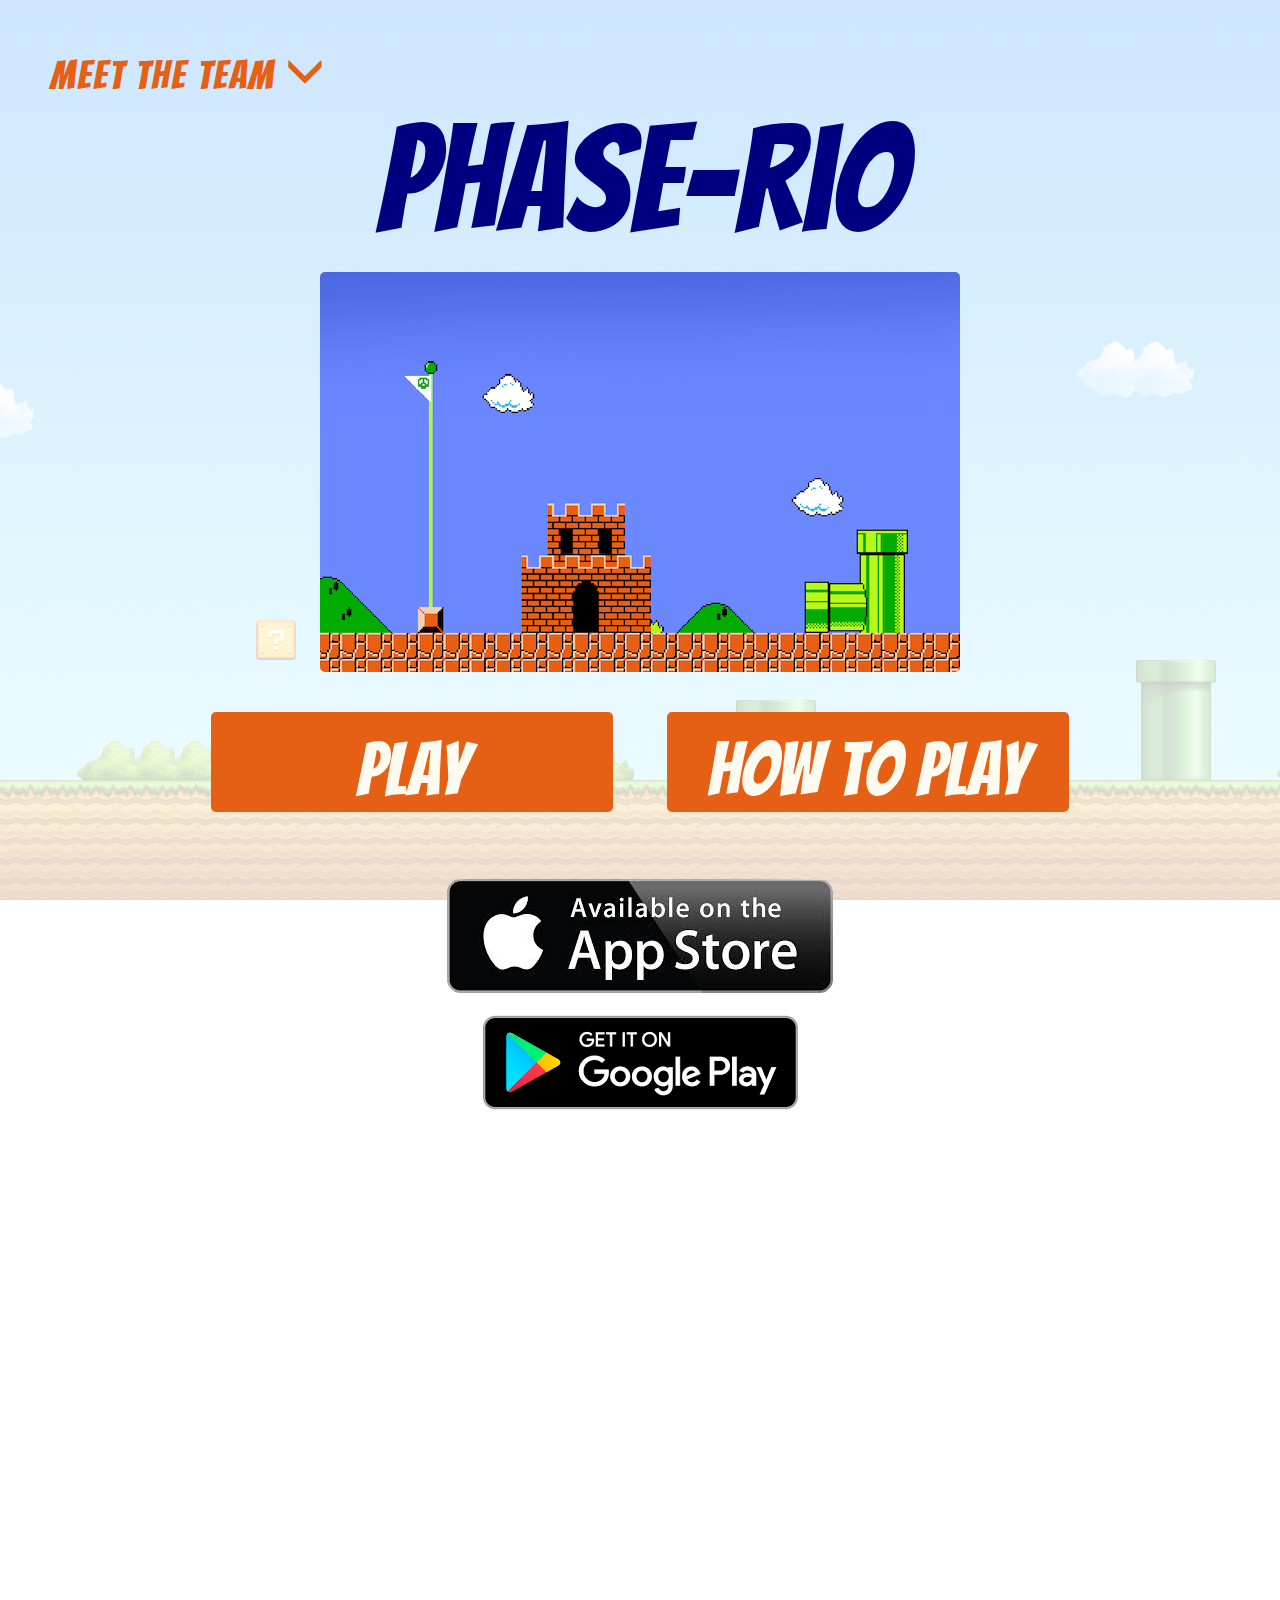
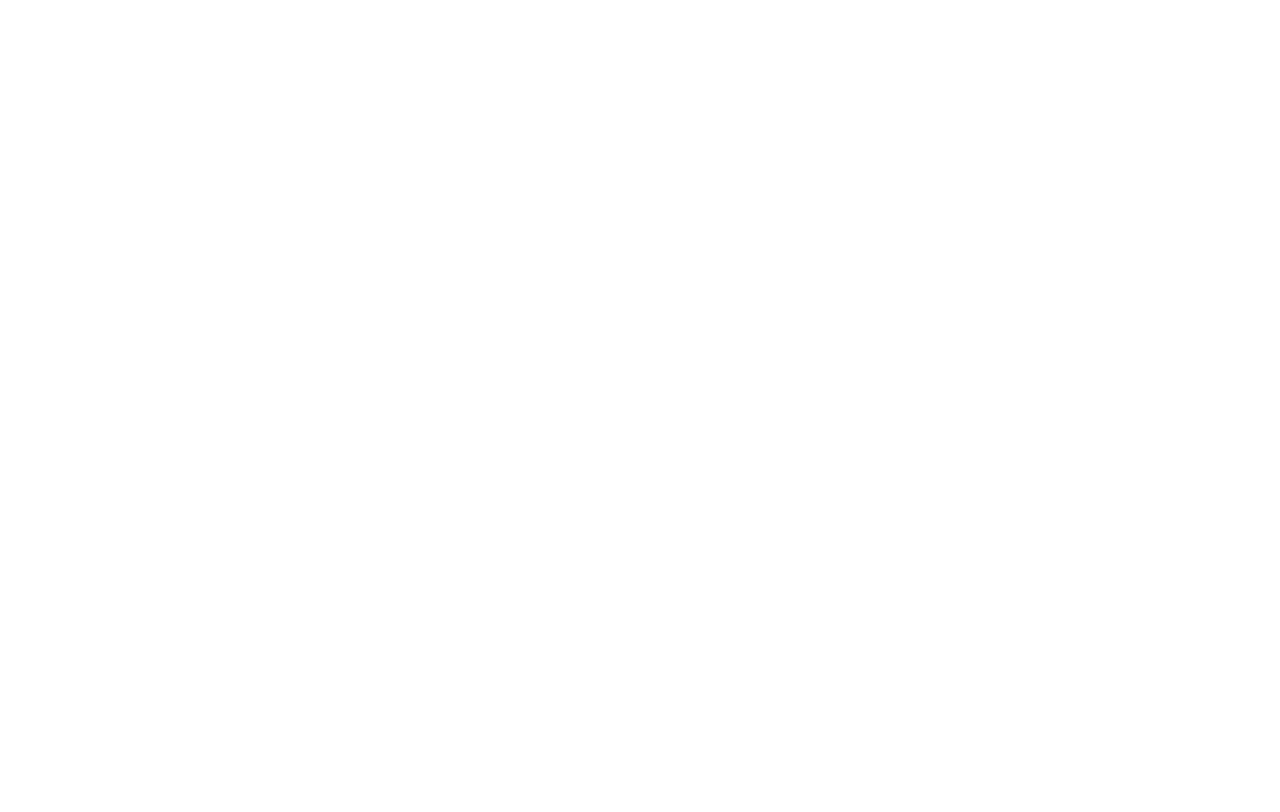
<file: index.html>
<!DOCTYPE html>
<html>
  <head>
    <link href="css/bootstrap.css" rel="stylesheet" type="text/css">
    <!-- Bootstrap link for glyphicon implementation below this line -->
    <link rel="stylesheet" href="https://maxcdn.bootstrapcdn.com/bootstrap/3.3.7/css/bootstrap.min.css">
    <link href="css/styles.css" rel="stylesheet" type="text/css">
    <script src="js/jquery-3.2.1.js"></script>
    <script src="js/scripts.js"></script>
    <link href="https://fonts.googleapis.com/css?family=Bangers" rel="stylesheet">
    <link href="https://fonts.googleapis.com/css?family=Barrio" rel="stylesheet">
    <link href="https://fonts.googleapis.com/css?family=Rock+Salt" rel="stylesheet">
    <link href="https://fonts.googleapis.com/css?family=Monda" rel="stylesheet">
    <title>Mario Remake</title>
  </head>
  <body>
    <div class="groupbio"><!-- Screen overlay to display bios -->
    <br><br><br>
      <div class="container biorows"><!-- Row and Column for collaborators bio section -->
        <div class="row bio">
          <div class="col-6 col-md-3"><a href="https://github.com/NaruzaL" target="_blank"><img class="biophoto"src="assets/pete.png" alt="" /></a></div>
          <div class="col col-md-9">Pete <em>Aspiring Game Developer</em></div>
        </div>
        <div class="row bio">
          <div class="col-6 col-md-3"><a href="https://github.com/HunterTParks" target="_blank"><img class="biophoto"src="assets/hunter.png" alt="" /></a></div>
          <div class="col col-md-9">Hunter <em>Aspiring Game Developer</em></div>
        </div>
        <div class="row bio">
          <div class="col-6 col-md-3"><a href="https://github.com/guyanderson" target="_blank"><img class="biophoto"src="assets/guy.png" alt="" /></a></div>
          <div class="col col-md-9" id="guy">Guy <em>Aspiring Google Project Manager</em></div>
        </div>
        <div class="row bio">
          <div class="col-6 col-md-3"><a href="https://github.com/JMFritz" target="_blank"><img class="biophoto"src="assets/jun.png" alt="" /></a></div>
          <div class="col col-md-9">Jun <em>Aspiring Programmer (Non Profit Org)</em></div>
        </div>
      </div>
      <div class="hidebio">
        <h1 id="hidebio">Go Back <span class="glyphicon glyphicon-menu-up"></span></h1>
      </div>
    </div>
    <div class="test"><!-- Use this div to lower overlay biographies -->
      <h1 id="bio">meet the team <span class="glyphicon glyphicon-menu-down"></span></h1>
    </div>
    <div id="launch">
      <div class="header">
        <h1 class ="welcome">phase-rio</h1>
        <form id="formOne"><!-- Username input form -->
          <div class="form-group username">
            <label for="username">Before You Begin</label>
            <input type="text" class="form-control" id="userName" placeholder="Enter your Username">
          </div>
          <!-- Link to first level of gameplay -->
          <a href="game.html"><button type="button" class="btn level" id="one">Start Game</button></a>
          <button type="button" class="btn home">Go Home</button>
        </form>
        <p><img id="screenshot" src="css/screenshot.png" alt=""></p>
        <div class="options" id="play" value="play">Play</div>
        <div class="options" id="learn" value="howTo">How To Play</div>
      </div>
      <div class="links"><!-- Links to app store and google play store -->
        <a href="https://www.apple.com/itunes/charts/free-apps/" target="_blank"><img src="assets/apple.png" alt="" /></a><br>
        <a href="https://play.google.com/store?hl=en" target="_blank"><img src="assets/googleplay.png" alt="" /></a>
      </div>

      <div class="container learn"><!-- How to Play drop down section -->
        <div class="row">
          <div class="container" id="arrows">
            <img id="arrowsImg" src="assets/arrows.png" alt="">
            <p>
              Use your <strong>left</strong> & <strong>right</strong> arrow keys to move through the game
            </p>
          </div>
        </div>
        <div class="row">
          <div class="container" id="moves">
            <img id="movesImg" src="assets/moves.gif" alt="">
            <p>
              Jump to avoid enemies and obstacles using the <br><strong>space bar</strong>
            </p>
          </div>
        </div>
        <div class="row">
          <div class="container" id="goals">
            <img id="goalsImg" src="assets/win.jpg" alt="">
            <p>
              Avoid the pits <br>  Level up at each <strong>flagpole</strong> <br>  stay alive through all <strong>four levels!</strong>
              <!-- <strong>4 levels</strong> of avoiding the pits and get to the <strong>flagpole</strong> to level up! <strong>Stay Alive!</strong> -->
            </p>
          </div>
        </div>
        <div class="top"><!-- Button to retract How to Play drop down section -->
          <h1 id="top">Back to top<span class="glyphicon glyphicon-menu-up"></span></h1>
        </div>
      </div>
    </div>
  </body>
</html>
</file>
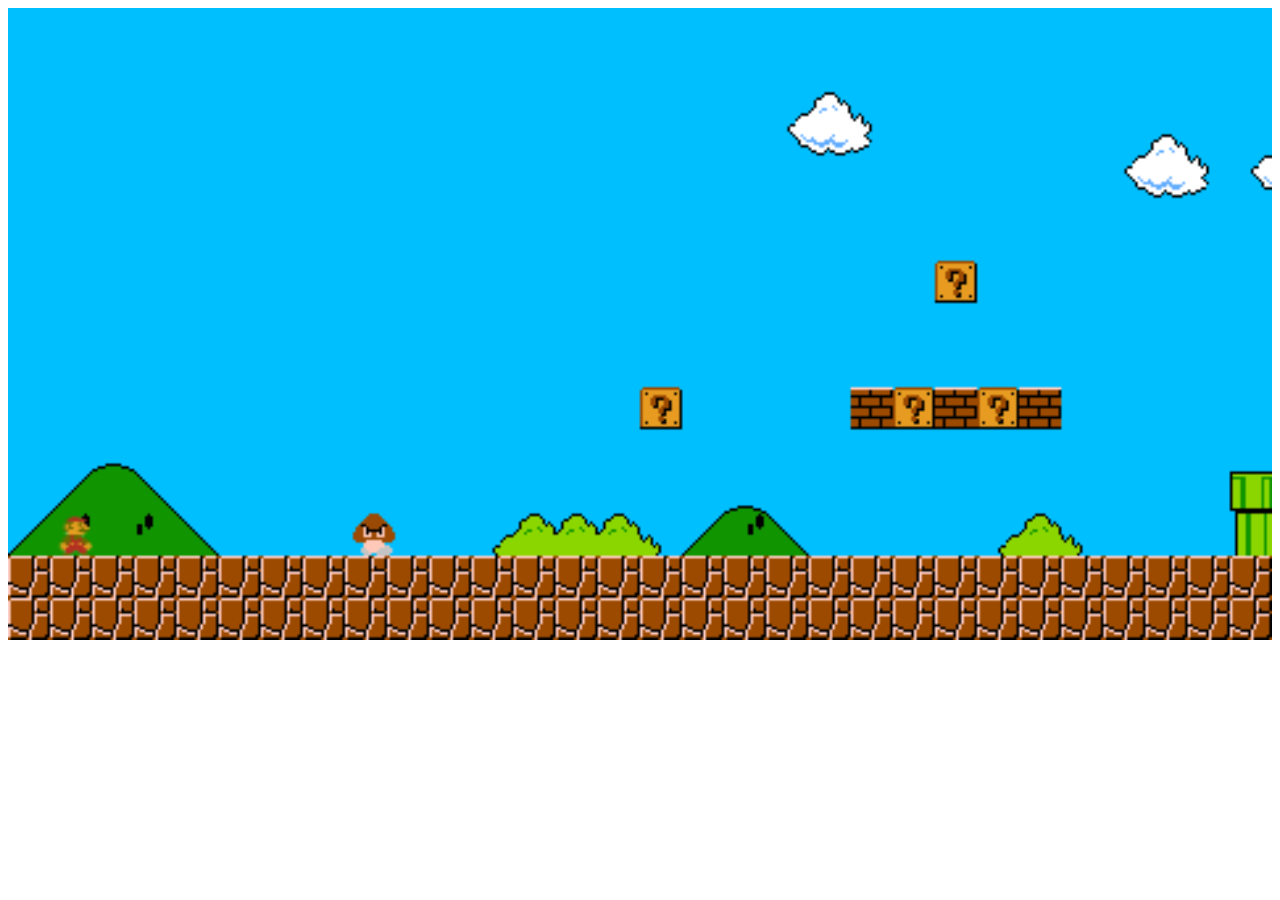
<file: game.html>
<!DOCTYPE html>
<html>
  <head>
    <meta charset="utf-8">
    <script src="js/phaser.min.js"></script>
    <script src="js/gamescripts.js"></script>
    <link href="css/gamestyles.css" rel="stylesheet" type="text/css">
    <script src = "js/jquery-3.2.1.js"></script>
    <title>Mario bro</title>
  </head>
  <body>

    <div align"center">
    <div id="mb1">
      <div class="audio">
        <audio controls loop autoplay>
          <source src="assets/Music/mario-theme.mp3" type="audio/mpeg">
        </audio>
      </div>
    </div>

  </body>
</html>
</file>
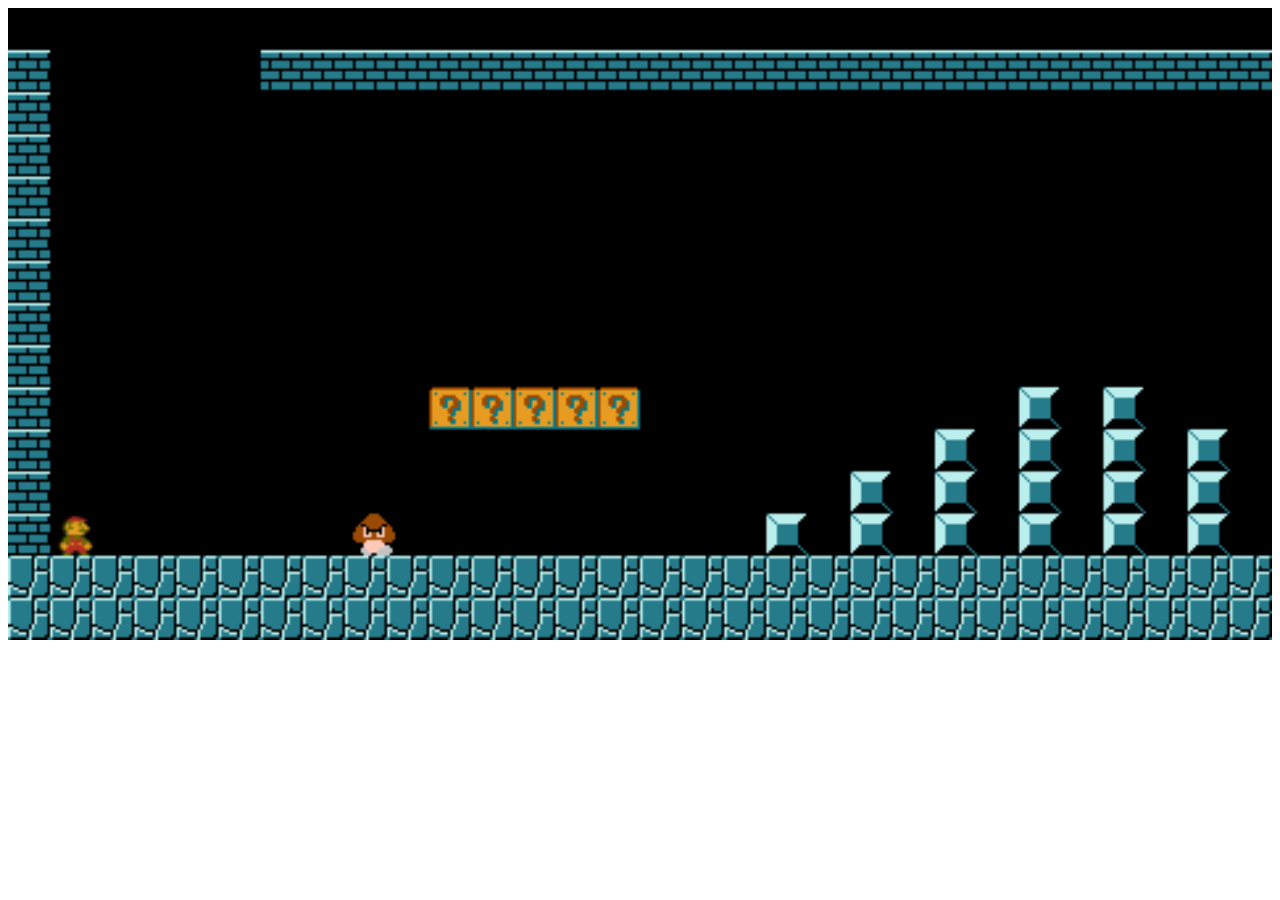
<file: game2.html>
<!DOCTYPE html>
<html>
  <head>
    <meta charset="utf-8">
    <script src="js/phaser.min.js"></script>
    <script src="js/game2.js"></script>
    <link href="css/gamestyles.css" rel="stylesheet" type="text/css">
    <script src = "js/jquery-3.2.1.js"></script>
    <title>Mario bro</title>
  </head>
  <body>
    </div>
    <div align"center">
    <div id="mb2">
      <div class="audio">
        <audio controls loop autoplay>
          <source src="assets/Music/mario-theme.mp3" type="audio/mpeg">
        </audio>

    </div>

  </body>
</html>
</file>
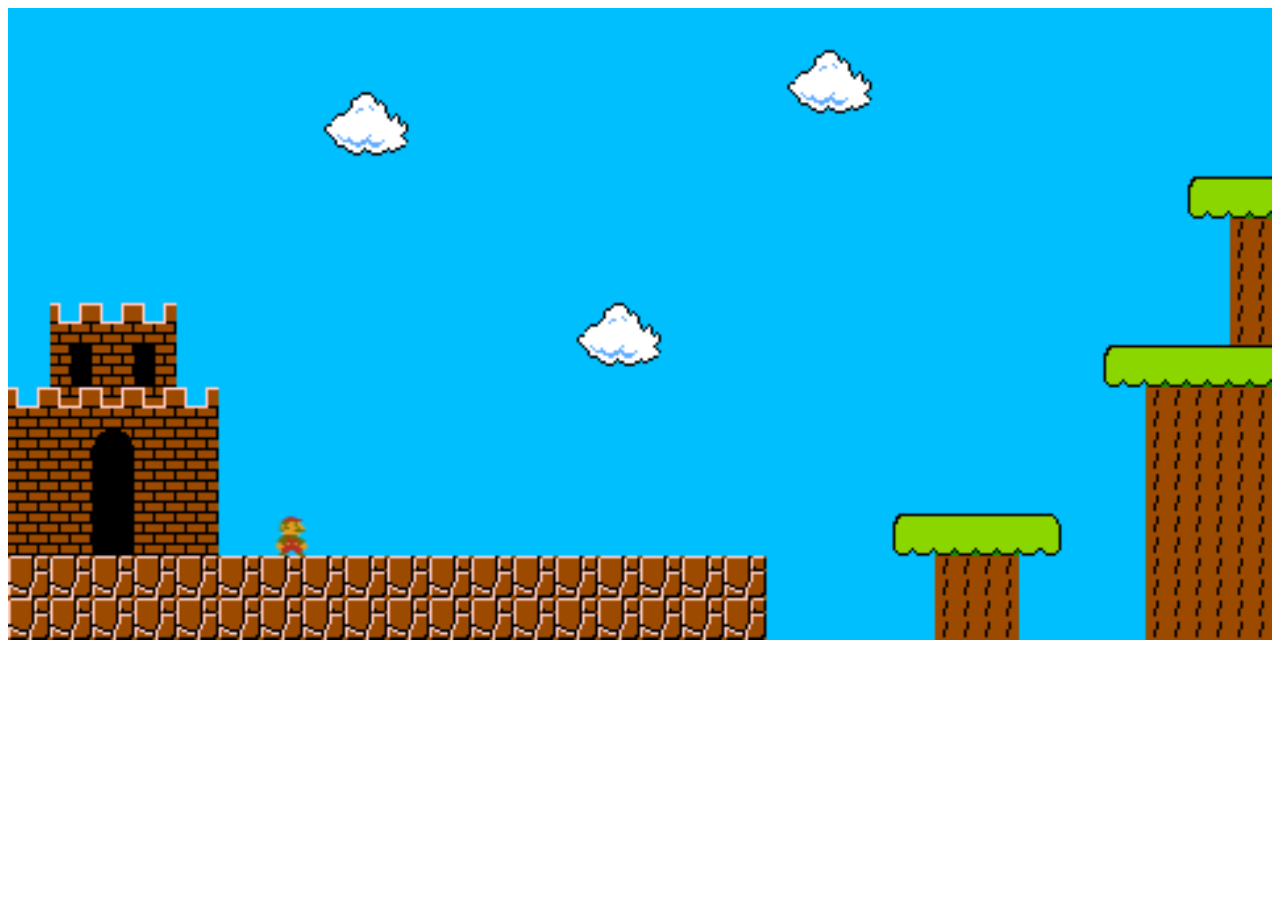
<file: game3.html>
<!DOCTYPE html>
<html>
  <head>
    <meta charset="utf-8">
    <script src="js/phaser.min.js"></script>
    <script src="js/game3.js"></script>
    <link href="css/gamestyles.css" rel="stylesheet" type="text/css">
    <script src = "js/jquery-3.2.1.js"></script>
    <title>Mario bro</title>
  </head>
  <body>
    <div class="audio">
      <audio controls loop autoplay>
        <source src="assets/Music/mario-theme.mp3" type="audio/mpeg">
      </audio>
    </div>
    <div align"center">
    <div id="mb3">
    </div>

  </body>
</html>
</file>
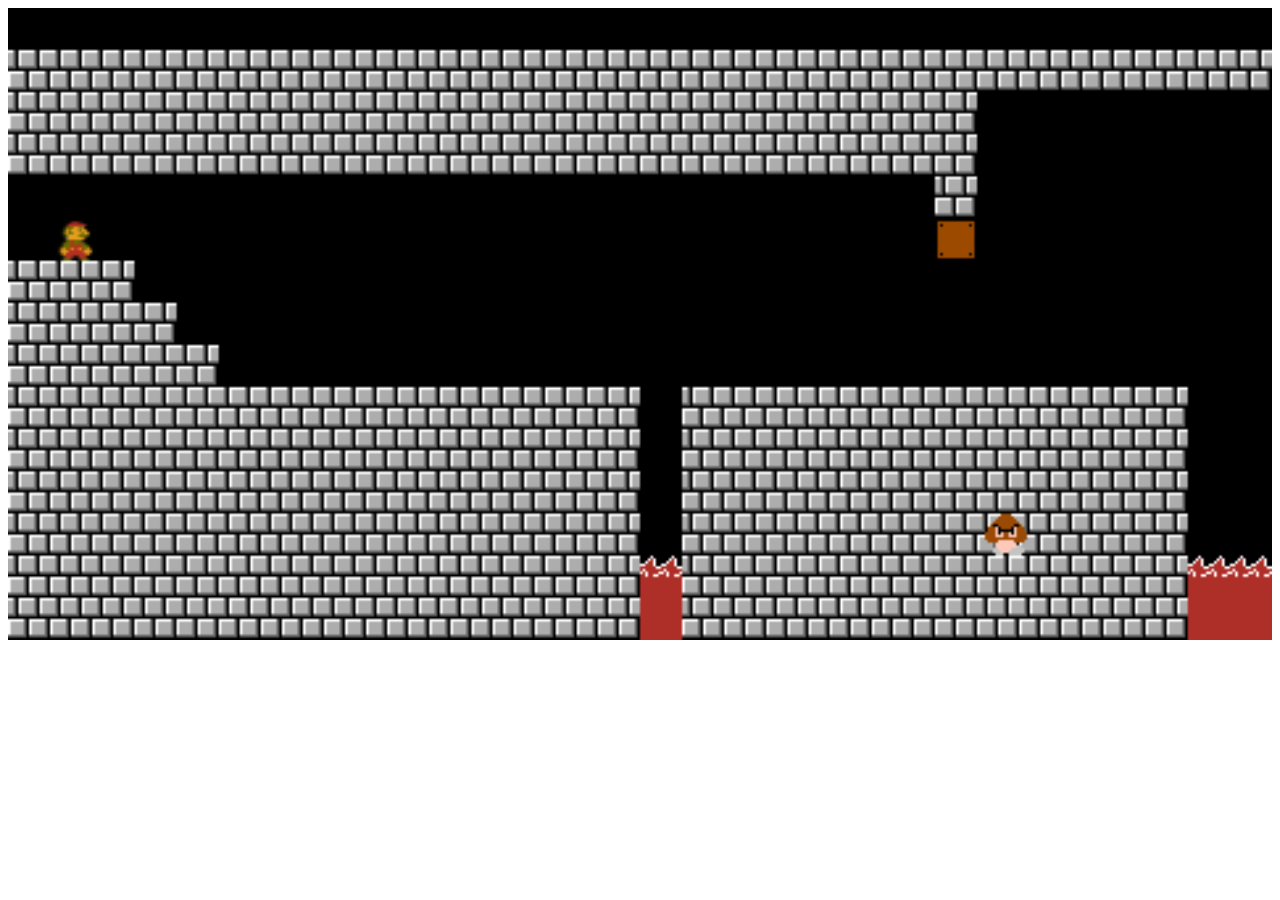
<file: game4.html>
<!DOCTYPE html>
<html>
  <head>
    <meta charset="utf-8">
    <script src="js/phaser.min.js"></script>
    <script src="js/game4.js"></script>
    <link href="css/gamestyles.css" rel="stylesheet" type="text/css">
    <script src = "js/jquery-3.2.1.js"></script>
    <title>Mario bro</title>
  </head>
  <body>
    <div class="audio">
      <audio controls loop autoplay>
        <source src="assets/Music/mario-theme.mp3" type="audio/mpeg">
      </audio>
    </div>
    <div align"center">
    <div id="mb4">
    </div>

  </body>
</html>
</file>
<file: css/styles.css>
body{
  background-image: url('mariobackground.jpg');
  background-repeat: repeat-x;
  background-attachment: fixed;
  background-position: bottom;
  background-size: cover;
  color: #E55F14;
}
img{
  border-radius: 5px;
}
strong{
  color: navy;
}
em{
  font-size: 20px;
}
form{
  color: floralwhite;
  font-size: 50px;
  font-family: 'Bangers', cursive;
  margin: 0 auto;
  align-items: center;
  width: 400px;
  display: none;
}
/*Overlay screen to display group bio's*/
.groupbio {
  height: 0%;
  width: 100%;
  position: fixed;
  z-index: 1;
  top: 0;
  left: 0;
  background-color: rgb(0,0,0);
  background-color: rgba(0,0,0, 0.9);
  overflow-y: hidden;
  transition: 0.5s;
  text-align: center;
  align-content: center;
}
.bio{
  margin: 0 auto;
}
/*main title*/
.welcome{
  font-family: 'Bangers', cursive;
  color: navy;
  font-size: 150px;
  margin-top: 0px;
}
.container{
  width: 800px;
}
/*how to play*/
.learn {
  width: 800px;
  text-align: left;
}
/*play or learn options/links*/
.options{
  font-family: 'Bangers', cursive;
  font-size: 75px;
  background-color: #E55F14;
  color:floralwhite;
  border-radius: 5px;
  width: 402px;
  height: 100px;
  display: inline-block;
  padding-top: 5px;
  padding-bottom: 5px;
  margin-bottom: 50px;
}
/*play or learn options/link hovers (what to do when cursor hovers over this div)*/
.options:hover{
  cursor: pointer;
  opacity: 1;
  /*Reflection*/
 -webkit-box-reflect: below 0px -webkit-gradient(linear, left top, left bottom, from(transparent), color-stop(.7, transparent), to(rgba(0,0,0,0.4)));
  /*Glow*/
 -webkit-box-shadow: 0px 0px 20px rgba(255,255,255,0.8);
 -moz-box-shadow: 0px 0px 20px rgba(255,255,255,0.8);
 box-shadow: 0px 0px 20px rgba(255,255,255,0.8);
 /*border: 3px solid white;*/
}
/*all clickable button styling*/
.btn{
  font-family: 'Bangers', cursive;
  font-size: 50px;
  background-color: #E55F14;
  color:floralwhite;
  border-radius: 5px;
  width: 402px;
  height: 100px;
  display: inline-block;
  padding-top: 5px;
  padding-bottom: 5px;
  margin-bottom: 50px;
}
/*button hovers (what to do when cursor hovers over this div)*/
.btn:hover, .biophoto:hover{
  opacity: 1;
  /*Reflection*/
 -webkit-box-reflect: below 0px -webkit-gradient(linear, left top, left bottom, from(transparent), color-stop(.7, transparent), to(rgba(0,0,0,0.4)));
  /*Glow*/
 -webkit-box-shadow: 0px 0px 20px rgba(255,255,255,0.8);
 -moz-box-shadow: 0px 0px 20px rgba(255,255,255,0.8);
 box-shadow: 0px 0px 20px rgba(255,255,255,0.8);
 /*border: 3px solid white;*/
}
/*start game button*/
.level {
  font-size: 70px;
  width: 400px;
}
/*go home button*/
.home{
  width: 200px;
  font-size: 40px;
}
/*main content*/
.header{
  text-align: center;
}
/*user input styling*/
.form-control{
  font-size: 30px;
  height: 75px;
}
/*meet the team drop down button*/
.test{
  padding-bottom: 0;
}
/*form label*/
.username{
  color: navy;
}
/*collaborators info section*/
.col-md-9{
  text-align: left;
  font-family: 'Monda', sans-serif;
  font-size: 75px;
  display: inline-block;
  line-height: 150px;
}
/*adjust guy's collaborators info to center vertically*/
#guy{
  display: inline-block;
  line-height: 250px;
}
/*screen overlay for collaborator info*/
#bio{
  background-color: rgba(255,255,255,0.8);
  margin: 0;
  padding-top: 50px;
  padding-left: 50px;
  font-family: 'Bangers', cursive;
  font-size: 40px;
  letter-spacing: 2px;
}
/*collaborators image hovers (what to do when cursor hovers over this div)*/
#bio:hover{
  cursor: pointer;
}
/*"go back" and "back to top" buttons*/
#hidebio, #top{
  text-align: left;
  padding-top: 50px;
  padding-left: 50px;
  font-family: 'Bangers', cursive;
  font-size: 40px;
  letter-spacing: 2px;
}
#top{
  display: none;
  text-align: center;
  color:  #E55F14;
}
#hidebio:hover, #top:hover{
  cursor: pointer;
}
#launch{
  text-align: center;
  padding-bottom: 100%;
  margin:0;
  top:0;
  left:0;
  width: 100%;
  height: 100%;
  background:rgba(255,255,255,0.8);
  color: black;
}
/*"how to play" images */
#goals img{
  float:left;
  padding-right: 5px;
  border-radius: 5px;
}
#movesImg{
  float: right;
}
#arrowsImg{
  float: left;
  padding-right: 5px;
}
#learn{
  margin-left: 50px;
  margin-top: 30px;
}
#play{
  margin-top: 30px;
}
#moves, #arrows, #goals {
  display: none;
  margin-bottom: 30px;
  border-radius: 5px;
  padding: 10px;
  background-color: rgb(107,136,254);
  font-family: 'Bangers', cursive;
  font-size: 50px;
  letter-spacing: 2px;
  color: #FAEBD7;
  text-align: center;
}
#arrows img{
  padding-top: 50px;
}
#moves p, #arrows p, #goals p {
  padding: 30px;
  line-height: 50px;
}
#moves p {
  margin-right: 30px;
}
#one {
  margin-right: 37px;
}
#groupbio{
  align-self: center;
}
</file>
<file: css/gamestyles.css>
.audio{
  display: none;
}
</file>
